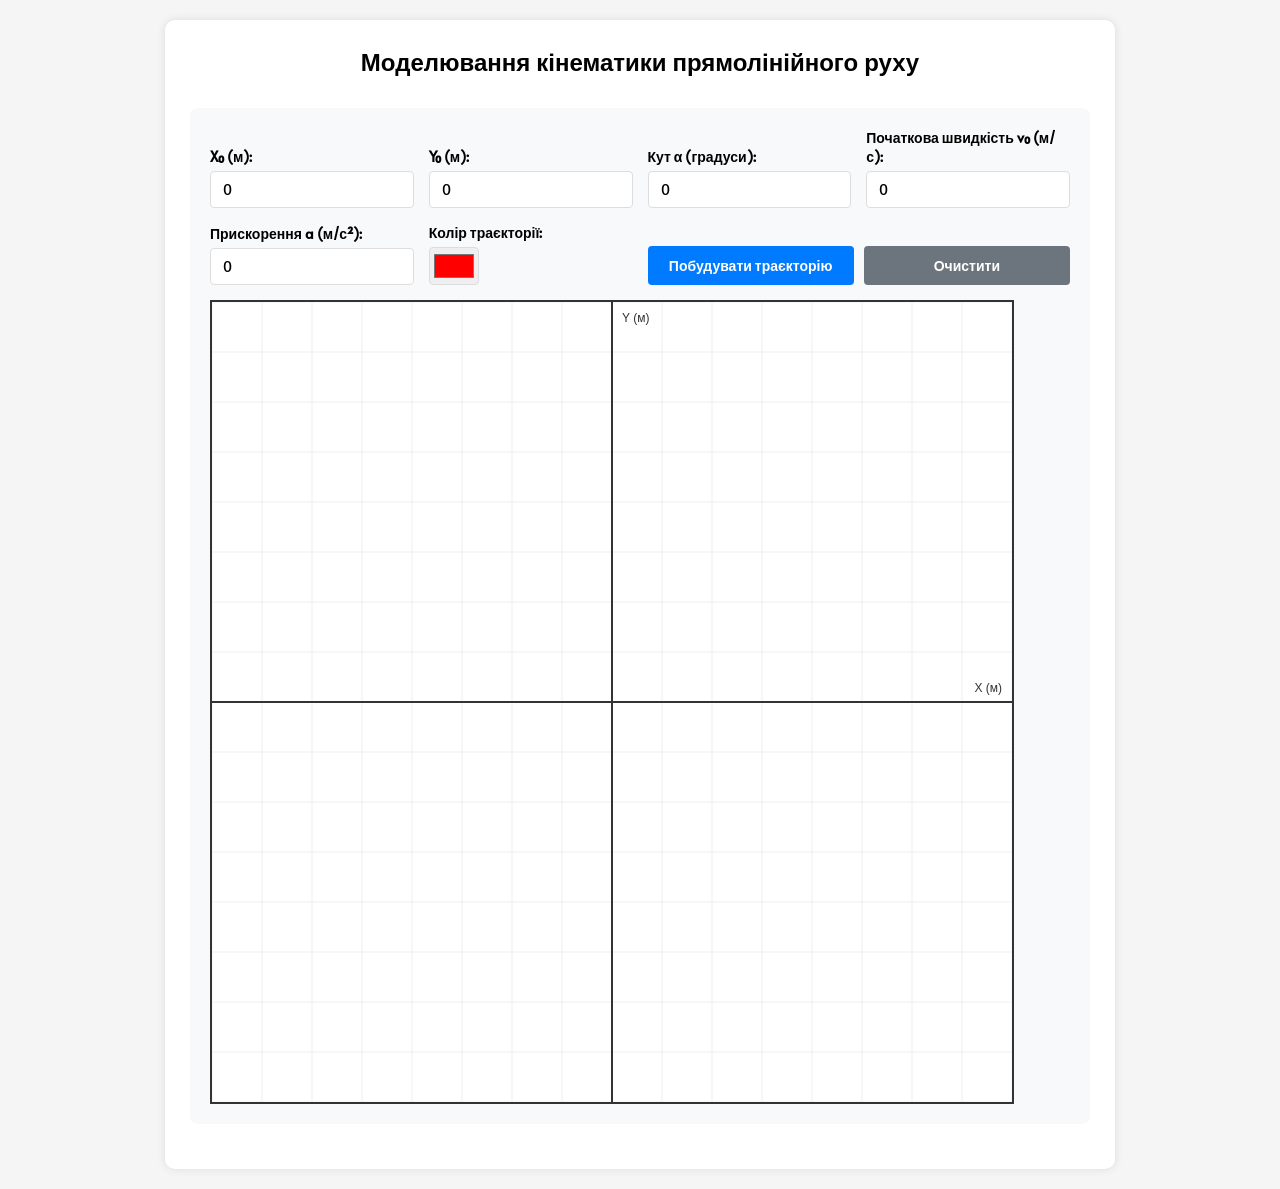
<file: index.html>
<!DOCTYPE html>
<html lang="uk">
<head>
    <meta charset="UTF-8">
    <meta name="viewport" content="width=device-width, initial-scale=1.0">
    <title>Моделювання кінематики прямолінійного руху</title>
    <link rel="icon" href="calculator.png">
    <link rel="stylesheet" href="style.css">
    <script src="script.js" defer></script>
</head>
<body>
    <div class="container">
        <h1>Моделювання кінематики прямолінійного руху</h1>
        <form id="input-form" class="input-panel">
            <div class="input-group">
                <label for="x0">X₀ (м):</label>
                <input type="number" id="x0" value="0" step="any">
            </div>

            <div class="input-group">
                <label for="y0">Y₀ (м):</label>
                <input type="number" id="y0" value="0" step="any">
            </div>

            <div class="input-group">
                <label for="angle">Кут α (градуси):</label>
                <input type="number" id="angle" value="0" min="0" max="360" step="any">
            </div>

            <div class="input-group">
                <label for="speed">Початкова швидкість v₀ (м/с):</label>
                <input type="number" id="speed" value="0" min="0" step="any">
            </div>

            <div class="input-group">
                <label for="acceleration">Прискорення a (м/с²):</label>
                <input type="number" id="acceleration" value="0" step="any">
            </div>

            <div class="input-group">
                <label for="color">Колір траєкторії:</label>
                <input type="color" id="color" value="#ff0000">
            </div>

            <div class="button-group">
                <button id="drawButton">Побудувати траєкторію</button>
                <button type="button" id="clearButton">Очистити</button>
            </div>

            <canvas id="canvas" width="800" height="800"></canvas>
        </form>
    </div>
</body>
</html>
</file>
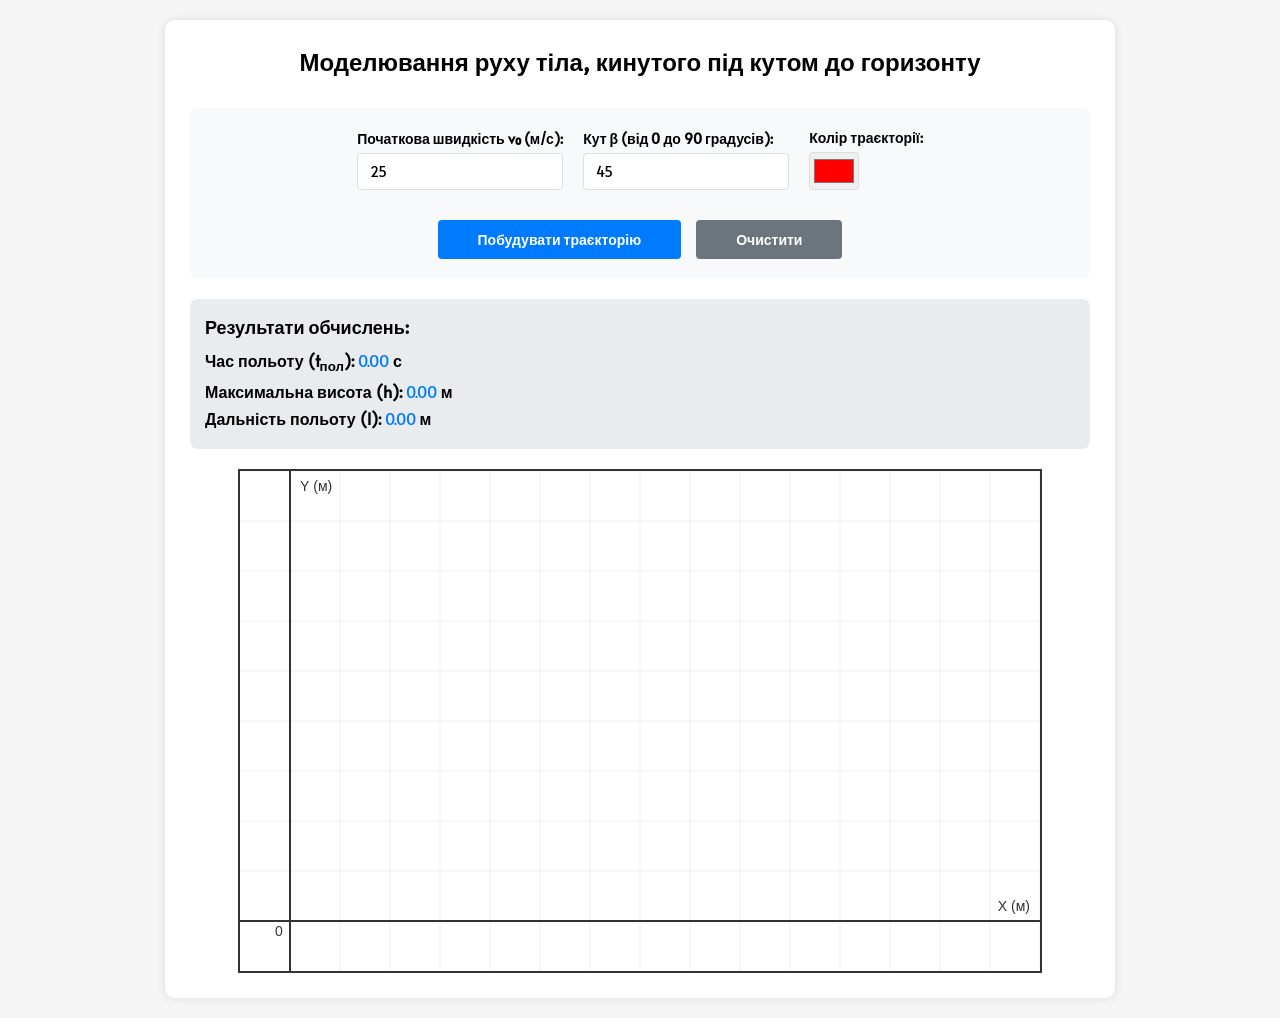
<file: lab_2/index.html>
<!DOCTYPE html>
<html lang="uk">
<head>
    <meta charset="UTF-8">
    <meta name="viewport" content="width=device-width, initial-scale=1.0">
    <title>Моделювання руху тіла, кинутого під кутом до горизонту</title>
    <link rel="icon" href="calculator.png">
    <link rel="stylesheet" href="style.css">
    <script src="script.js" defer></script>
</head>
<body>
    <div class="container">
        <h1>Моделювання руху тіла, кинутого під кутом до горизонту</h1>
        <form id="input-form" class="input-panel">
            <div class="input-group">
                <label for="speed">Початкова швидкість v₀ (м/с):</label>
                <input type="number" id="speed" value="25" step="any"> 
            </div>

            <div class="input-group">
                <label for="angle">Кут β (від 0 до 90 градусів):</label>
                <input type="number" id="angle" value="45" step="any">
            </div>

            <div class="input-group">
                <label for="color">Колір траєкторії:</label>
                <input type="color" id="color" value="#ff0000">
            </div>

            <div class="button-group">
                <button type="submit" id="drawButton">Побудувати траєкторію</button>
                <button type="button" id="clearButton">Очистити</button>
            </div>
        </form>

        <div id="results" class="results-panel">
            <h3>Результати обчислень:</h3>
            <p>Час польоту (t<sub>пол</sub>): <span id="res-time">0.00</span> с</p>
            <p>Максимальна висота (h): <span id="res-height">0.00</span> м</p>
            <p>Дальність польоту (l): <span id="res-distance">0.00</span> м</p>
        </div>

        <canvas id="canvas" width="800" height="500"></canvas>
    </div>
</body>
</html>
</file>
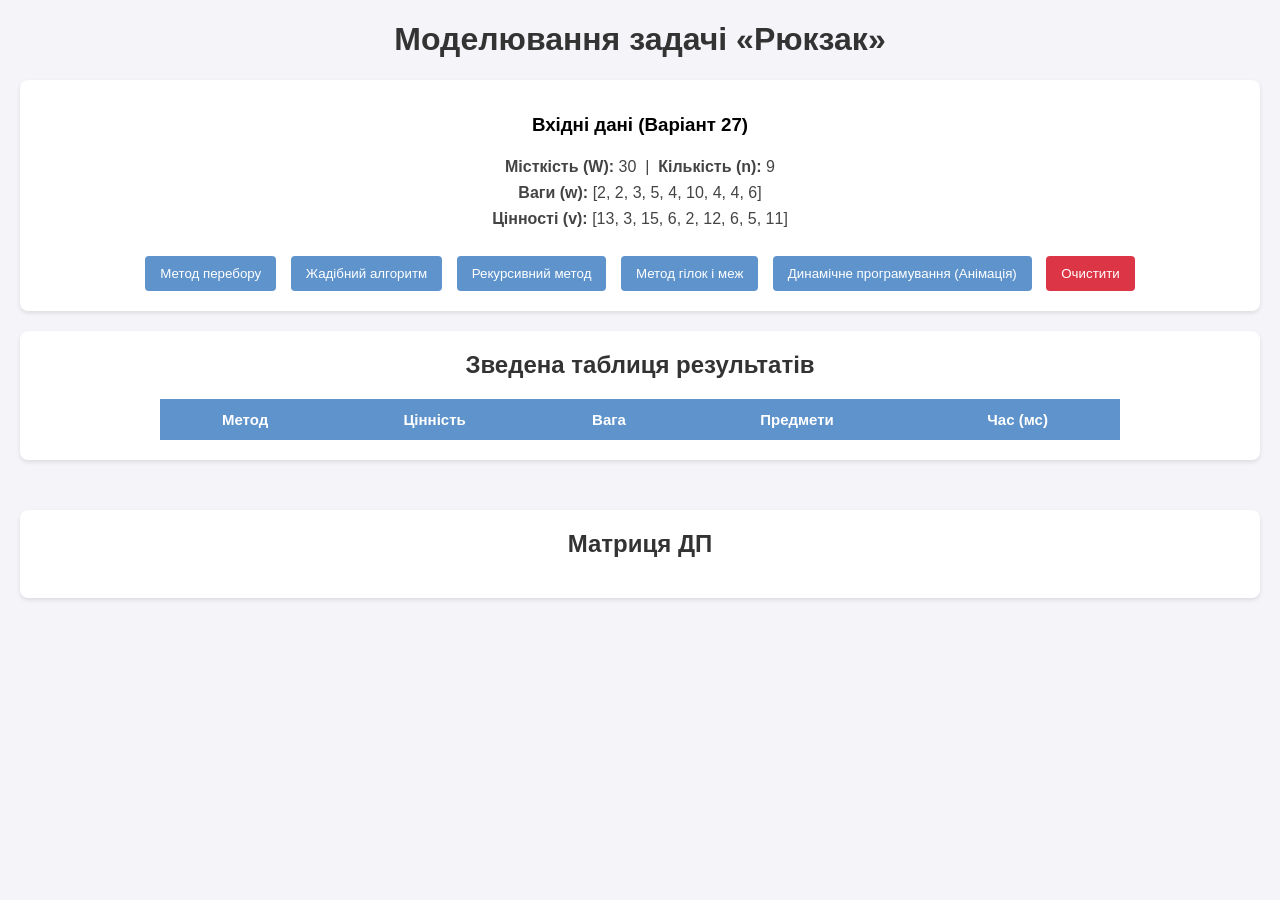
<file: lab_3/index.html>
<!DOCTYPE html>
<html lang="uk">
<head>
    <meta charset="UTF-8">
    <meta name="viewport" content="width=device-width, initial-scale=1.0">
    <title>Задача про Рюкзак</title>
    <link rel="stylesheet" href="styles.css">
    <link rel="icon" href="calculator.png">
    <script src="script.js" defer></script>
</head>
<body>

    <h1>Моделювання задачі «Рюкзак»</h1>
    
    <div class="controls">
        <h3>Вхідні дані (Варіант 27)</h3>
        <p class="input-data">
            <strong>Місткість (W):</strong> 30 &nbsp;|&nbsp; <strong>Кількість (n):</strong> 9<br>
            <strong>Ваги (w):</strong> [2, 2, 3, 5, 4, 10, 4, 4, 6]<br>
            <strong>Цінності (v):</strong> [13, 3, 15, 6, 2, 12, 6, 5, 11]
        </p>
        
        <button id="btn-brute">Метод перебору</button>
        <button id="btn-greedy">Жадібний алгоритм</button>
        <button id="btn-recursive">Рекурсивний метод</button>
        <button id="btn-bnb">Метод гілок і меж</button>
        <button id="btn-dp">Динамічне програмування (Анімація)</button>
        <button id="btn-clear" class="btn-clear">Очистити</button>
    </div>

    <div class="output-section">
        <div class="results-panel">
            <h2>Зведена таблиця результатів</h2>
            <table id="summary-table">
                <thead>
                    <tr>
                        <th>Метод</th>
                        <th>Цінність</th>
                        <th>Вага</th>
                        <th>Предмети</th>
                        <th>Час (мс)</th>
                    </tr>
                </thead>
                <tbody id="summary-body">
                </tbody>
            </table>
        </div>
        <div class="table-panel">
            <h2>Матриця ДП</h2>
            <div id="table-container"></div>
        </div>
    </div>
</body>
</html>
</file>
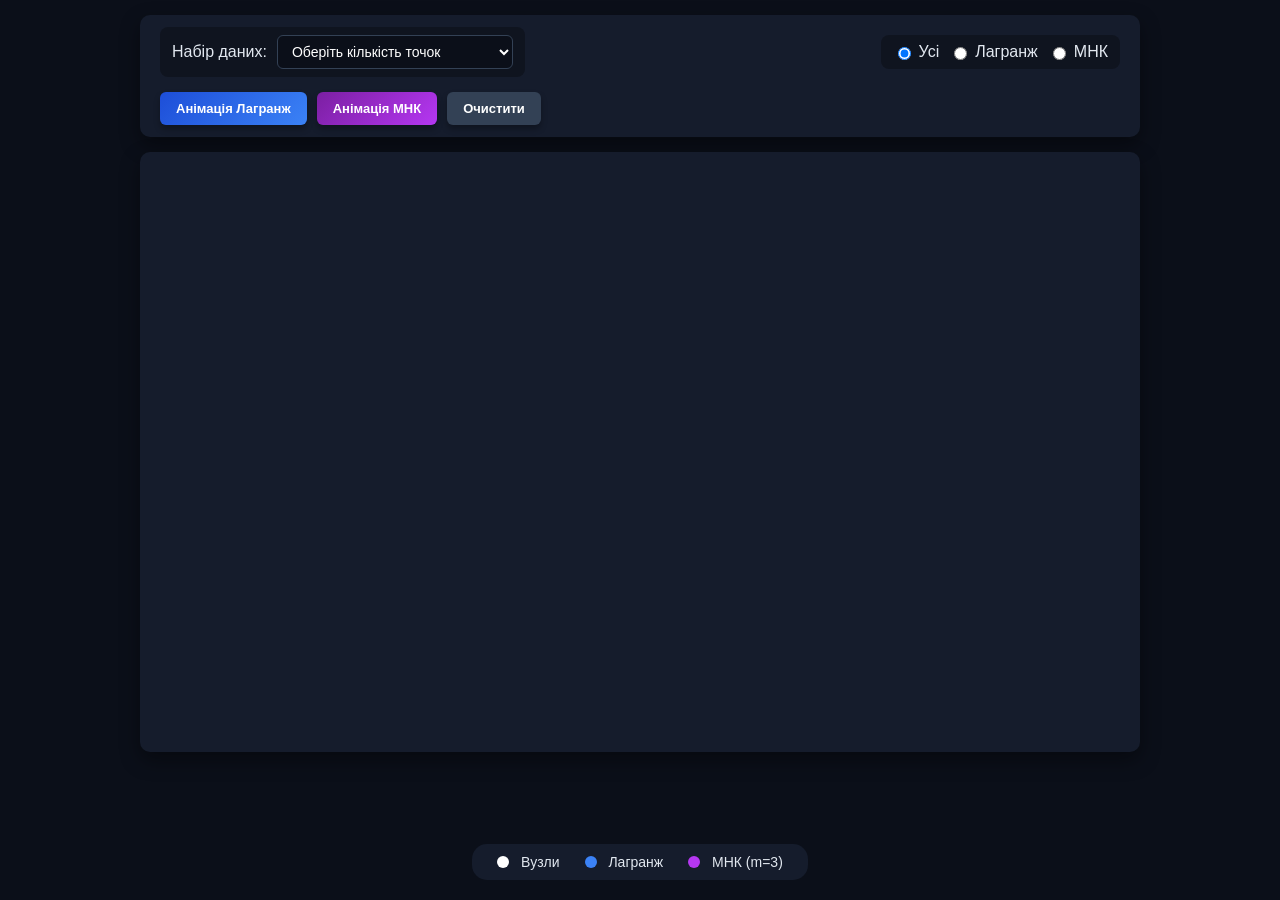
<file: lab_4/index.html>
<!DOCTYPE html>
<html lang="uk">
<head>
    <meta charset="UTF-8">
    <meta name="viewport" content="width=device-width, initial-scale=1.0">
    <title>Апроксимація</title>
    <link rel="icon" type="image/x-icon" href="icon.png">
    <link rel="stylesheet" href="style.css">
    <script src="script.js" defer></script>
</head>
<body>
    <div class="controls">
        <div class="control-group">
            <label for="dataset">Набір даних: </label>
            <select id="dataset">
                <option value="" disabled selected>Оберіть кількість точок</option>
                <option value="5">5 точок</option>
                <option value="9">9 точок</option>
                <option value="20">20 точок (Спадний логарифм)</option>
            </select>
        </div>
        <div class="mode-selector control-group">
            <label><input type="radio" name="mode" value="all" checked> Усі</label>
            <label><input type="radio" name="mode" value="lagrange"> Лагранж</label>
            <label><input type="radio" name="mode" value="mnk"> МНК</label>
        </div>
        <div class="button-group">
            <button id="btn-lagrange" class="action-btn lagrange-btn">Анімація Лагранж</button>
            <button id="btn-mnk" class="action-btn mnk-btn">Анімація МНК</button>
            <button id="btn-clear" class="action-btn clear-btn">Очистити</button>
        </div>
    </div>
    <canvas id="canvas" width="1000" height="600"></canvas>
    <div id="tooltip"></div>
    <div class="legend">
        <div class="legend-item"><span style="background: #ffffff;"></span> Вузли</div>
        <div class="legend-item"><span style="background: #3b82f6;"></span> Лагранж</div>
        <div class="legend-item"><span style="background: #b537f2;"></span> МНК (m=3)</div>
    </div>
</body>
</html>
</file>
<file: style.css>
@import url('https://fonts.googleapis.com/css2?family=Alata&family=Alice&display=swap');

* {
    margin: 0;
    padding: 0;
    box-sizing: border-box;
    font-family: 'Alata', sans-serif;
}

body {
    background-color: #f5f5f5;
    padding: 20px;
}

.container {
    max-width: 950px;
    margin: 0 auto;
    background-color: white;
    padding: 25px;
    border-radius: 10px;
    box-shadow: 0 0 10px rgba(0,0,0,0.1);
}

h1 {
    text-align: center;
    color: #000;
    margin-bottom: 30px;
    font-size: 24px;
}

.input-panel {
    background-color: #f8f9fa;
    padding: 20px;
    border-radius: 8px;
    margin-bottom: 20px;
    display: grid;
    grid-template-columns: repeat(auto-fit, minmax(200px, 1fr));
    gap: 15px;
    align-items: end;
}

.input-group {
    display: flex;
    flex-direction: column;
}

.input-group label {
    font-size: 14px;
    color: #000;
    margin-bottom: 5px;
    font-weight: bold;
}

.input-group input {
    padding: 8px 12px;
    border: 1px solid #ddd;
    border-radius: 4px;
    font-size: 14px;
}

.input-group input[type="color"] {
    height: 38px;
    padding: 2px;
}

.button-group {
    display: flex;
    gap: 10px;
    grid-column: span 2;
}

button {
    padding: 10px 20px;
    background-color: #007bff;
    color: white;
    border: none;
    border-radius: 4px;
    cursor: pointer;
    font-size: 14px;
    font-weight: bold;
    flex: 1;
    transition: background-color 0.3s;
}

button:hover {
    background-color: #0056b3;
}

#clearButton {
    background-color: #6c757d;
}

#clearButton:hover {
    background-color: #545b62;
}

canvas {
    display: block;
    margin: 0 auto;
    border: 2px solid #333;
    background-color: white;
    cursor: crosshair;
}

.error-message {
    color: #dc3545;
    font-size: 14px;
    margin-top: 5px;
    display: none;
}
</file>
<file: lab_2/style.css>
@import url('https://fonts.googleapis.com/css2?family=Alata&family=Alice&display=swap');

* {
    margin: 0;
    padding: 0;
    box-sizing: border-box;
    font-family: 'Alata', sans-serif;
}

body {
    background-color: #f5f5f5;
    padding: 20px;
}

.container {
    max-width: 950px;
    margin: 0 auto;
    background-color: white;
    padding: 25px;
    border-radius: 10px;
    box-shadow: 0 0 10px rgba(0,0,0,0.1);
}

h1 {
    text-align: center;
    color: #000;
    margin-bottom: 30px;
    font-size: 24px;
}

.input-panel {
    background-color: #f8f9fa;
    padding: 20px;
    border-radius: 8px;
    margin-bottom: 20px;
    display: flex;
    flex-wrap: wrap; 
    justify-content: center; 
    gap: 20px;
    align-items: flex-end;
}

.input-group {
    display: flex;
    flex-direction: column;
}

.input-group label {
    font-size: 14px;
    color: #000;
    margin-bottom: 5px;
    font-weight: bold;
}

.input-group input {
    padding: 8px 12px;
    border: 1px solid #ddd;
    border-radius: 4px;
    font-size: 14px;
}

.input-group input[type="color"] {
    height: 38px;
    padding: 2px;
}

.button-group {
    display: flex;
    gap: 15px;
    grid-column: 1 / -1; 
    justify-content: center;
    margin-top: 10px;
}

button {
    padding: 10px 40px; 
    background-color: #007bff;
    color: white;
    border: none;
    border-radius: 4px;
    cursor: pointer;
    font-size: 14px;
    font-weight: bold;
    transition: background-color 0.3s;
} 

button:hover {
    background-color: #0056b3;
}

#clearButton {
    background-color: #6c757d;
}

#clearButton:hover {
    background-color: #545b62;
}

.results-panel {
    background-color: #e9ecef;
    padding: 15px;
    border-radius: 8px;
    margin-bottom: 20px;
}

.results-panel h3 {
    margin-bottom: 10px;
    font-size: 18px;
}

.results-panel p {
    font-weight: bold;
    margin-bottom: 5px;
}

.results-panel span {
    font-weight: normal;
    color: #007bff;
}

canvas {
    display: block;
    margin: 0 auto;
    border: 2px solid #333;
    background-color: white;
    cursor: crosshair;
}
</file>
<file: lab_3/styles.css>
body {
    font-family: Arial, sans-serif;
    margin: 20px;
    background-color: #f4f4f9;
}

h1 {
    color: #333;
    text-align: center;
}

.controls {
    margin-bottom: 20px;
    padding: 15px;
    background-color: #fff;
    border-radius: 8px;
    box-shadow: 0 2px 4px rgba(0,0,0,0.1);
    text-align: center;
}

.input-data {
    font-size: 16px;
    margin-bottom: 20px;
    line-height: 1.6;
    color: #444;
}

button {
    padding: 10px 15px;
    margin: 5px;
    cursor: pointer;
    background-color: #5e93cb;
    color: white;
    border: none;
    border-radius: 4px;
    transition: background-color 0.3s;
}

button:hover {
    background-color: #2e75c6;
}

button:disabled {
    background-color: #cccccc;
    cursor: not-allowed;
}

.btn-clear {
    background-color: #dc3545;
}

.btn-clear:hover {
    background-color: #c82333;
}

.output-section {
    display: flex;
    flex-direction: column; 
    gap: 50px; 
}

.results-panel, .table-panel {
    background-color: #fff;
    padding: 20px;
    border-radius: 8px;
    box-shadow: 0 2px 4px rgba(0,0,0,0.1);
    width: 100%;
    box-sizing: border-box;
}

h2 {
    color: #333;
    text-align: center;
    margin-top: 0;
}

#summary-table {
    width: 80%; 
    margin: 0 auto; 
    border-collapse: collapse;
    margin-top: 15px;
    font-size: 15px; 
}

#summary-table th {
    background-color: #5e93cb;
    color: white;
    padding: 12px; 
}

#summary-table td {
    padding: 12px; 
    border: 1px solid #ddd;
    text-align: center;
}

#summary-table tr:nth-child(even) {
    background-color: #f9f9f9;
}

#table-container {
    width: 100%;
}

#table-container table {
    width: 100%;
    border-collapse: collapse;
    margin-top: 10px;
    table-layout: fixed;
}

#table-container th, #table-container td {
    border: 1px solid #ddd;
    padding: 4px 1px; 
    text-align: center;
    font-size: 13px; 
    word-wrap: break-word;
}

#table-container th:first-child,
#table-container td:first-child {
    width: 75px; 
    font-size: 10px;
}

.active-cell {
    background-color: #ffeb3b;
    transition: background-color 0.1s;
}
</file>
<file: lab_4/style.css>
:root {
    --bg-color: #0b0f19;
    --panel-bg: #151c2c;
    --text-color: #e2e8f0;
    --accent-blue: #3b82f6; 
    --accent-purple: #b537f2;
    --grid-color: #1e293b;
    --point-color: #ffffff;
}

body {
    font-family: 'Segoe UI', Roboto, Helvetica, Arial, sans-serif;
    background-color: var(--bg-color);
    color: var(--text-color);
    margin: 0;
    padding: 15px 20px;
    min-height: 100vh;
    box-sizing: border-box;
    display: flex;
    flex-direction: column;
    align-items: center;
}

.controls {
    background-color: var(--panel-bg);
    padding: 12px 20px;
    border-radius: 10px;
    box-shadow: 0 8px 20px rgba(0,0,0,0.4);
    margin-bottom: 15px;
    width: 100%;
    max-width: 1000px;
    display: flex;
    flex-wrap: wrap;
    gap: 15px;
    align-items: center;
    justify-content: space-between;
    box-sizing: border-box;
}

.control-group {
    background: rgba(0,0,0,0.3);
    padding: 8px 12px;
    border-radius: 8px;
    display: flex;
    align-items: center;
    gap: 10px;
}

select {
    background-color: #0b0f19;
    color: white;
    border: 1px solid #334155;
    padding: 7px 10px;
    border-radius: 6px;
    cursor: pointer;
    font-size: 14px;
    outline: none;
}

select:focus {
    border-color: var(--accent-blue);
}

.mode-selector label {
    cursor: pointer;
    display: flex;
    align-items: center;
    gap: 5px;
}

.button-group {
    display: flex;
    gap: 10px;
}

.action-btn {
    color: #fff;
    border: none;
    padding: 9px 16px;
    border-radius: 6px;
    cursor: pointer;
    font-size: 13px;
    font-weight: 600;
    transition: all 0.2s ease;
    box-shadow: 0 4px 6px rgba(0,0,0,0.3);
}

.action-btn:active {
    transform: translateY(2px);
    box-shadow: 0 1px 2px rgba(0,0,0,0.3);
}

.action-btn:disabled {
    opacity: 0.4;
    cursor: not-allowed;
    transform: none;
}

.lagrange-btn {
    background: linear-gradient(135deg, #1d4ed8, #3b82f6);
}
.lagrange-btn:hover:not(:disabled) {
    background: linear-gradient(135deg, #1e40af, #2563eb);
}

.mnk-btn {
    background: linear-gradient(135deg, #7b1fa2, #b537f2);
}
.mnk-btn:hover:not(:disabled) {
    background: linear-gradient(135deg, #4a148c, #8e24aa);
}

.clear-btn {
    background: #334155;
}
.clear-btn:hover:not(:disabled) {
    background: #1e293b;
}

canvas {
    background-color: var(--panel-bg);
    border-radius: 10px;
    box-shadow: 0 8px 20px rgba(0,0,0,0.4);
    cursor: crosshair;
    width: 100%;
    max-width: 1000px;
    height: auto;
    max-height: calc(100vh - 220px); 
    object-fit: contain;
}

#tooltip {
    position: absolute;
    background: rgba(11, 15, 25, 0.95);
    color: #fff;
    padding: 10px 14px;
    border-radius: 6px;
    border: 1px solid var(--accent-blue);
    pointer-events: none;
    opacity: 0;
    transition: opacity 0.1s;
    font-size: 13px;
    z-index: 100;
    box-shadow: 0 4px 15px rgba(0,0,0,0.6);
}

.legend {
    margin-top: auto;
    margin-bottom: 5px;
    display: flex;
    gap: 25px;
    font-size: 14px;
    background: var(--panel-bg);
    padding: 10px 25px;
    border-radius: 15px;
}

.legend-item span {
    display: inline-block;
    width: 12px; height: 12px;
    border-radius: 50%;
    margin-right: 8px;
    vertical-align: -1px;
}
</file>
